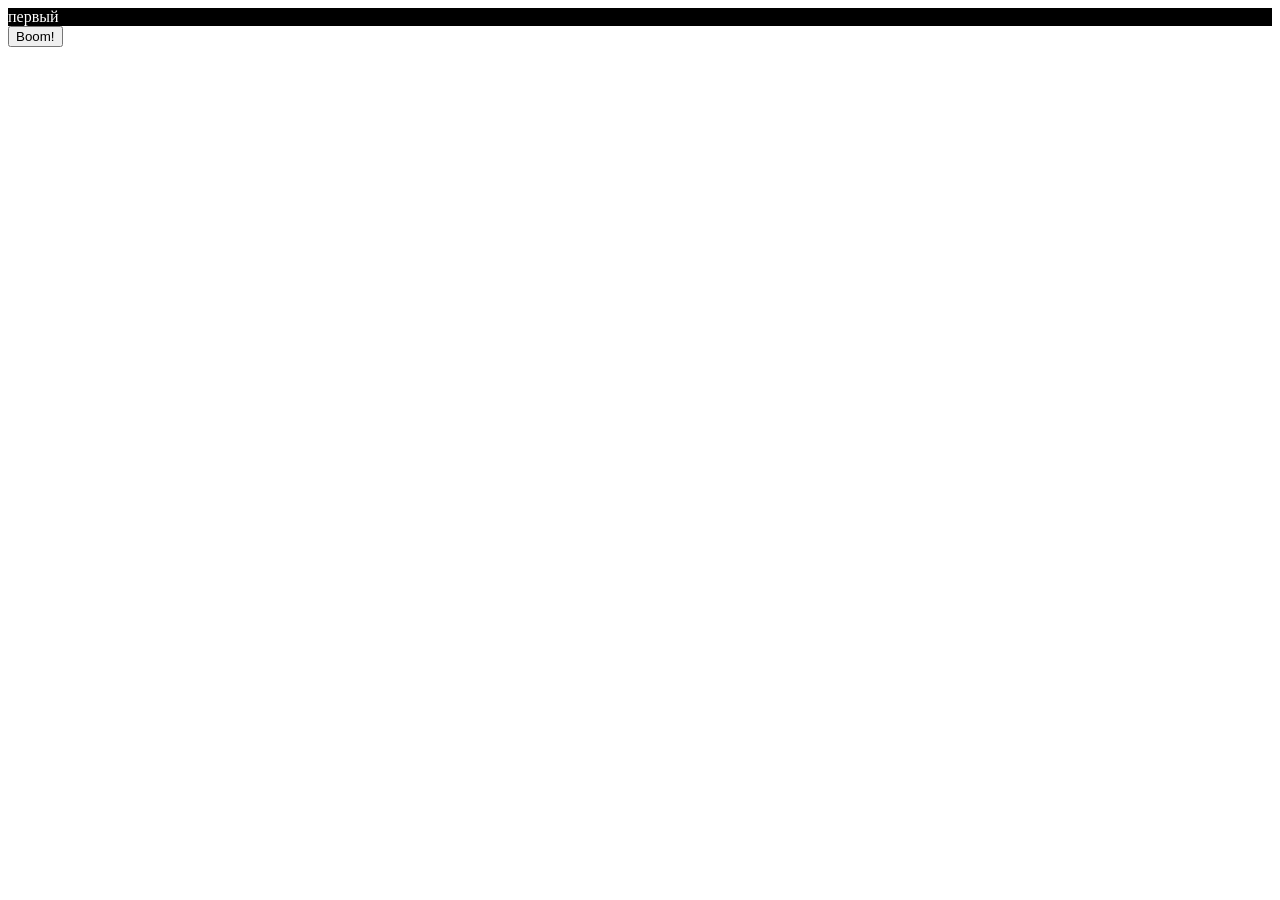
<file: lesson5/index.html>
<!DOCTYPE html>
<html lang="en">
<head>
    <meta charset="UTF-8">
    <meta name="viewport" content="width=device-width, initial-scale=1.0">
    <title>Document</title>
    <link rel="stylesheet" href="style.css">
</head>
<body>

    <div class="first">первый</div>
    <button class="mybtn">Boom!</button>
    <script src="./script.js"></script>
</body>
</html>
</file>
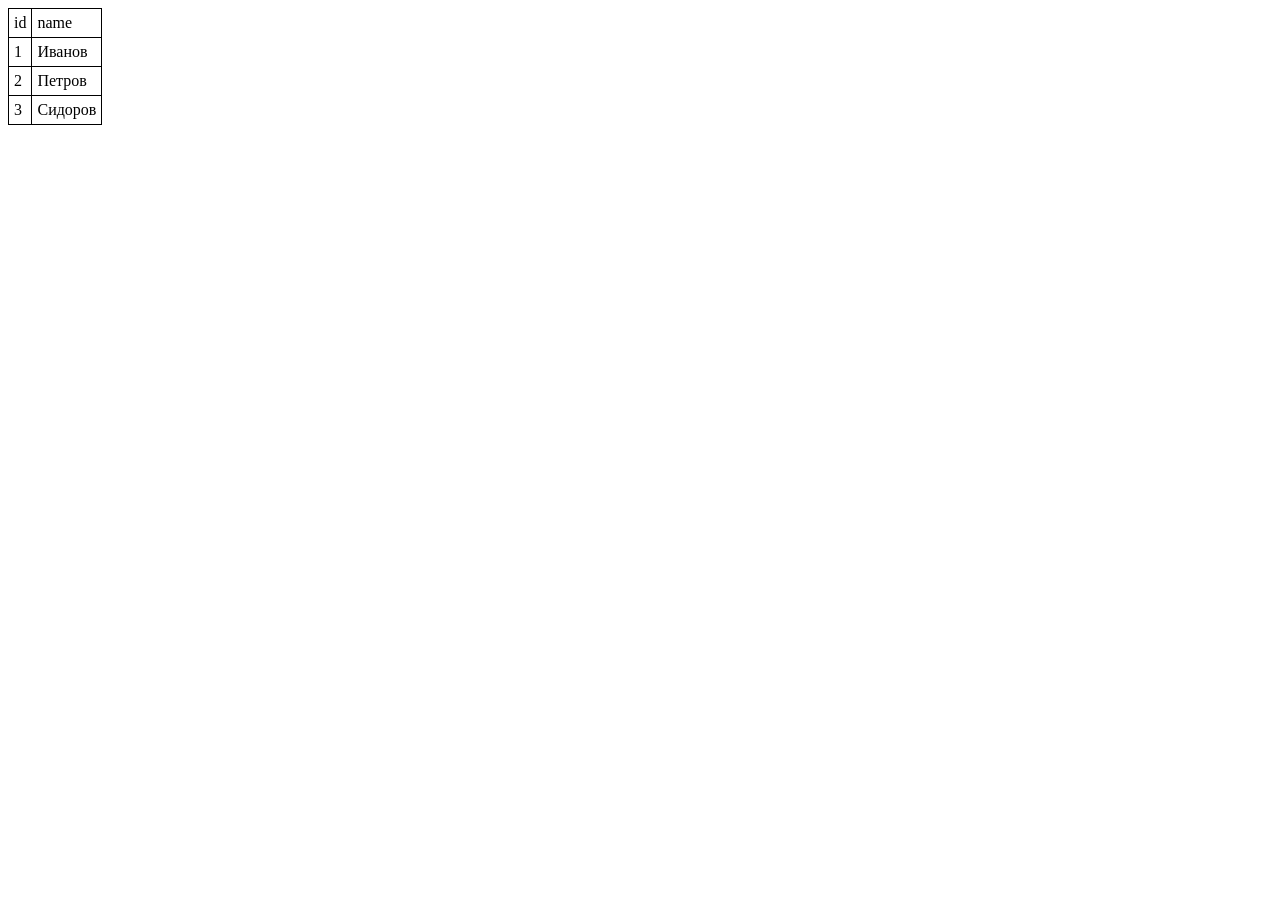
<file: lesson6/index.html>
<!DOCTYPE html>
<html lang="en">
<head>
    <meta charset="UTF-8">
    <meta http-equiv="X-UA-Compatible" content="IE=edge">
    <meta name="viewport" content="width=device-width, initial-scale=1.0">
    <title>Document</title>
    <link rel="stylesheet" href="style.css">
</head>
<body>

    <table class="table">
        <thead id="thead">

            
        </thead>
        <tbody id="tbody">

            <tr>
                <td>1</td>
                <td>Иванов</td>
            </tr>
            <tr>
                <td>2</td>
                <td>Петров</td>
            </tr>
            <tr>
                <td>3</td>
                <td>Сидоров</td>
            </tr>

        </tbody>
    </table>


    <script src="./script.js"></script>
</body>
</html>
</file>
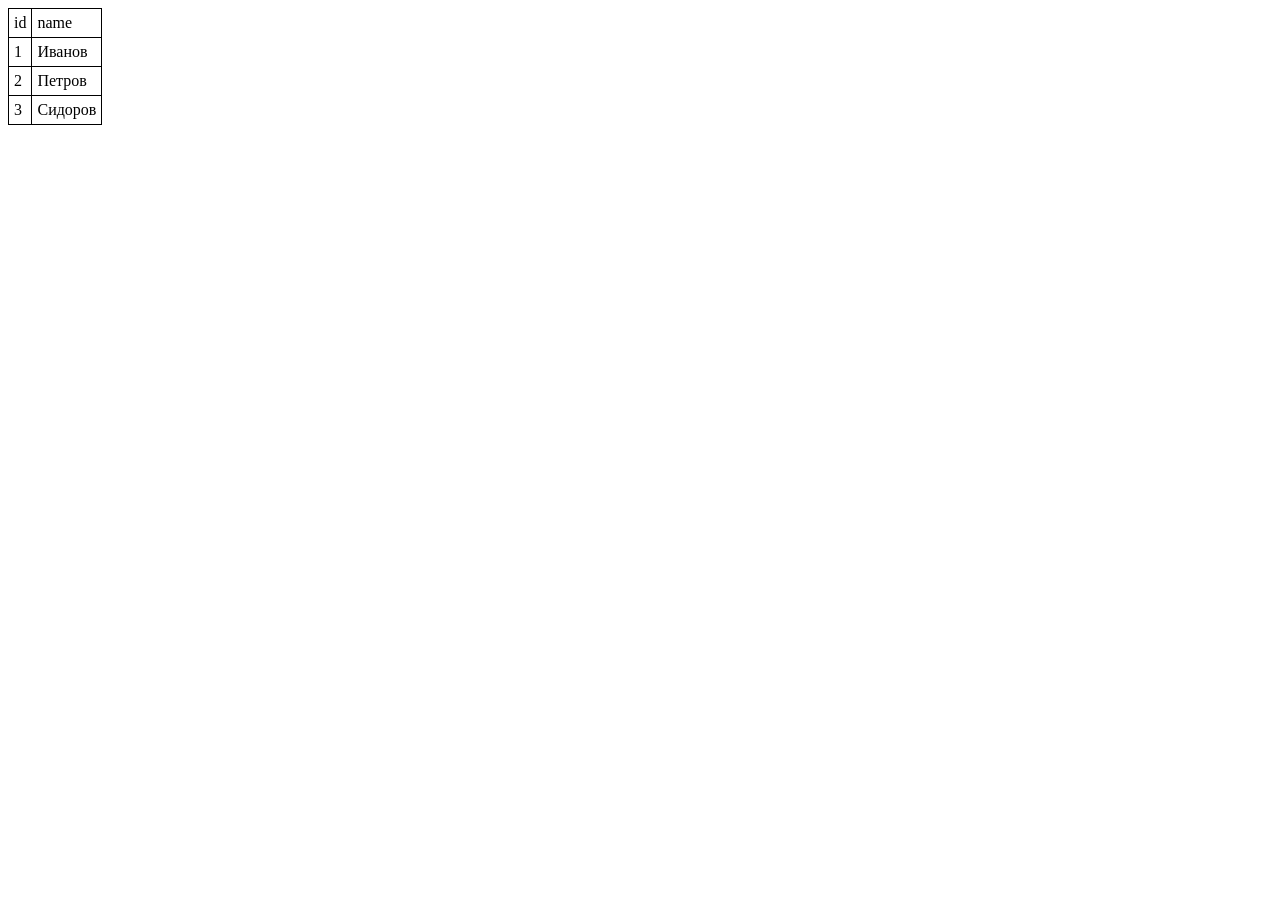
<file: Table/index.html>
<!DOCTYPE html>
<html lang="en">
<head>
    <meta charset="UTF-8">
    <meta http-equiv="X-UA-Compatible" content="IE=edge">
    <meta name="viewport" content="width=device-width, initial-scale=1.0">
    <title>Table</title>
    <link rel="stylesheet" href="style.css">
</head>
<body>

    <table class="table">
        <thead id="thead">

            
        </thead>
        <tbody id="tbody">

       

        </tbody>
    </table>


    <script src="./script.js"></script>
</body>
</html>
</file>
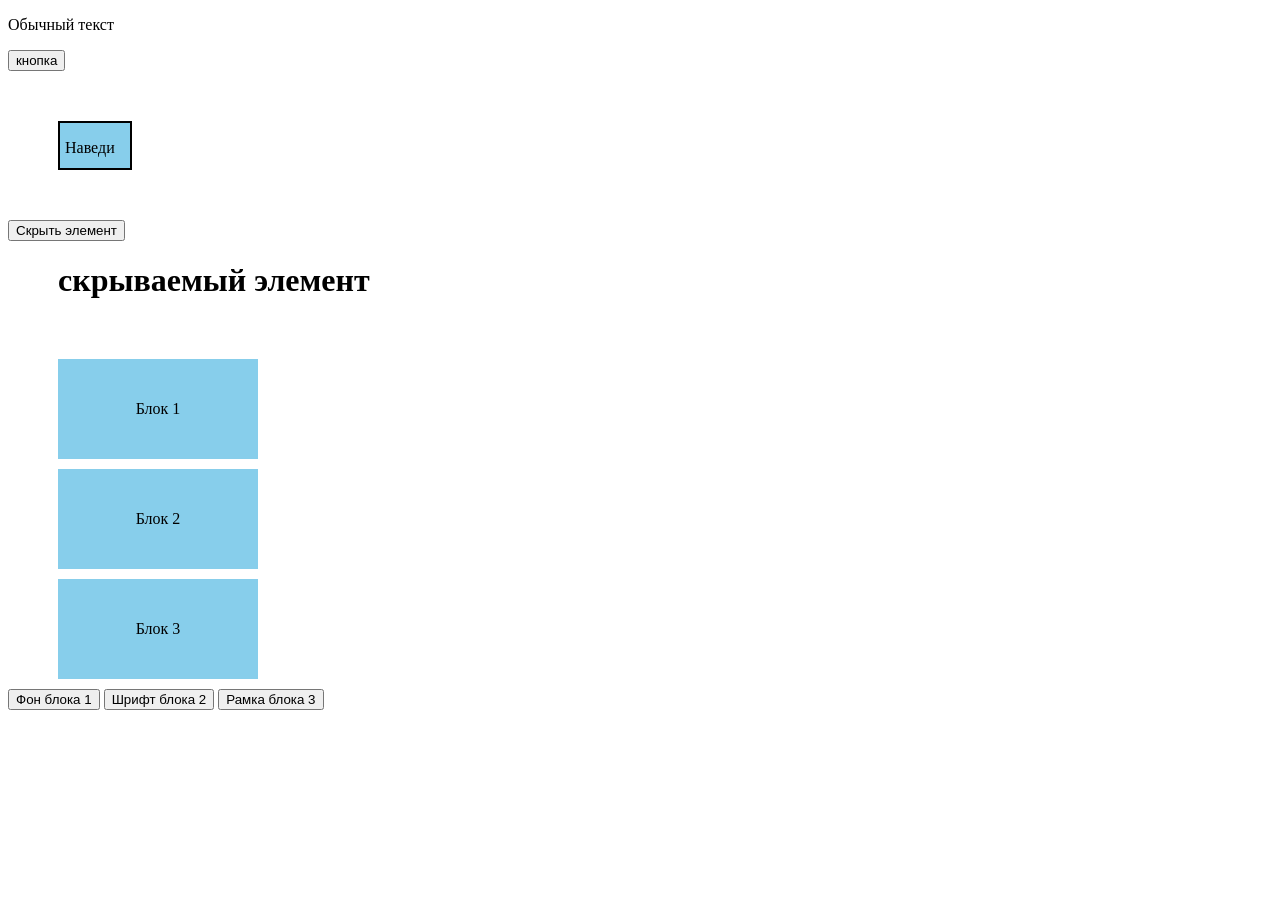
<file: Task_dz/index.html>
<!DOCTYPE html>
<html lang="en">
<head>
    <meta charset="UTF-8">
    <meta name="viewport" content="width=device-width, initial-scale=1.0">
    <title>Document</title>
    <link rel="stylesheet" href="style.css">
</head>
<body>

    <p class="first">Обычный текст</p>
    <button class="mybtn">кнопка</button>


    <div class="block" id="myBlock">
        <p>Наведи</p>
    </div>


    <button id="toggleButton">Скрыть элемент</button>
    <div class="mdiv" id="myDiv">
        <h1>скрываемый элемент</h1>
    </div>



    <div class="block1" id="block1">Блок 1</div>
    <div class="block2" id="block2">Блок 2</div>
    <div class="block3" id="block3">Блок 3</div>

    <button onclick="changeBg()">Фон блока 1</button>
    <button onclick="changeFont()">Шрифт блока 2</button>
    <button onclick="changeStyle()">Рамка блока 3</button>


    <script src="./script.js"></script>
</body>
</html>
</file>
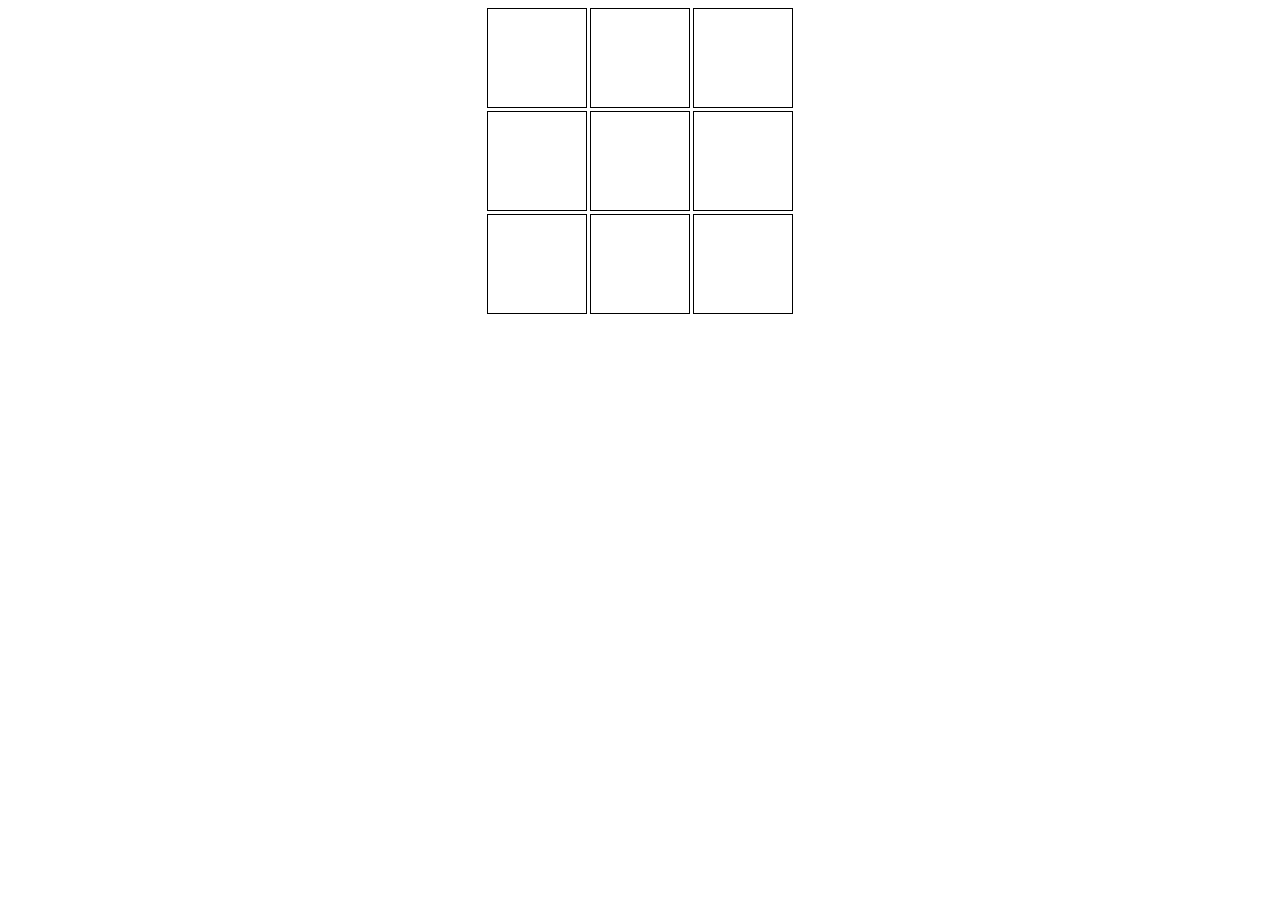
<file: x-o/index.html>
<!DOCTYPE html>
<html lang="en">
<head>
    <meta charset="UTF-8">
    <meta http-equiv="X-UA-Compatible" content="IE=edge">
    <meta name="viewport" content="width=device-width, initial-scale=1.0">
    <title>x-o</title>
    <link rel="stylesheet" href="style.css">
</head>
<body>

    <div class="boardHTML">
        <div class="cell" data-index="0"></div>
        <div class="cell" data-index="1"></div>
        <div class="cell" data-index="2"></div>
        <div class="cell" data-index="3"></div>
        <div class="cell" data-index="4"></div>
        <div class="cell" data-index="5"></div>
        <div class="cell" data-index="6"></div>
        <div class="cell" data-index="7"></div>
        <div class="cell" data-index="8"></div>

    </div>

    <script src="./script.js"></script>
</body>
</html>
</file>
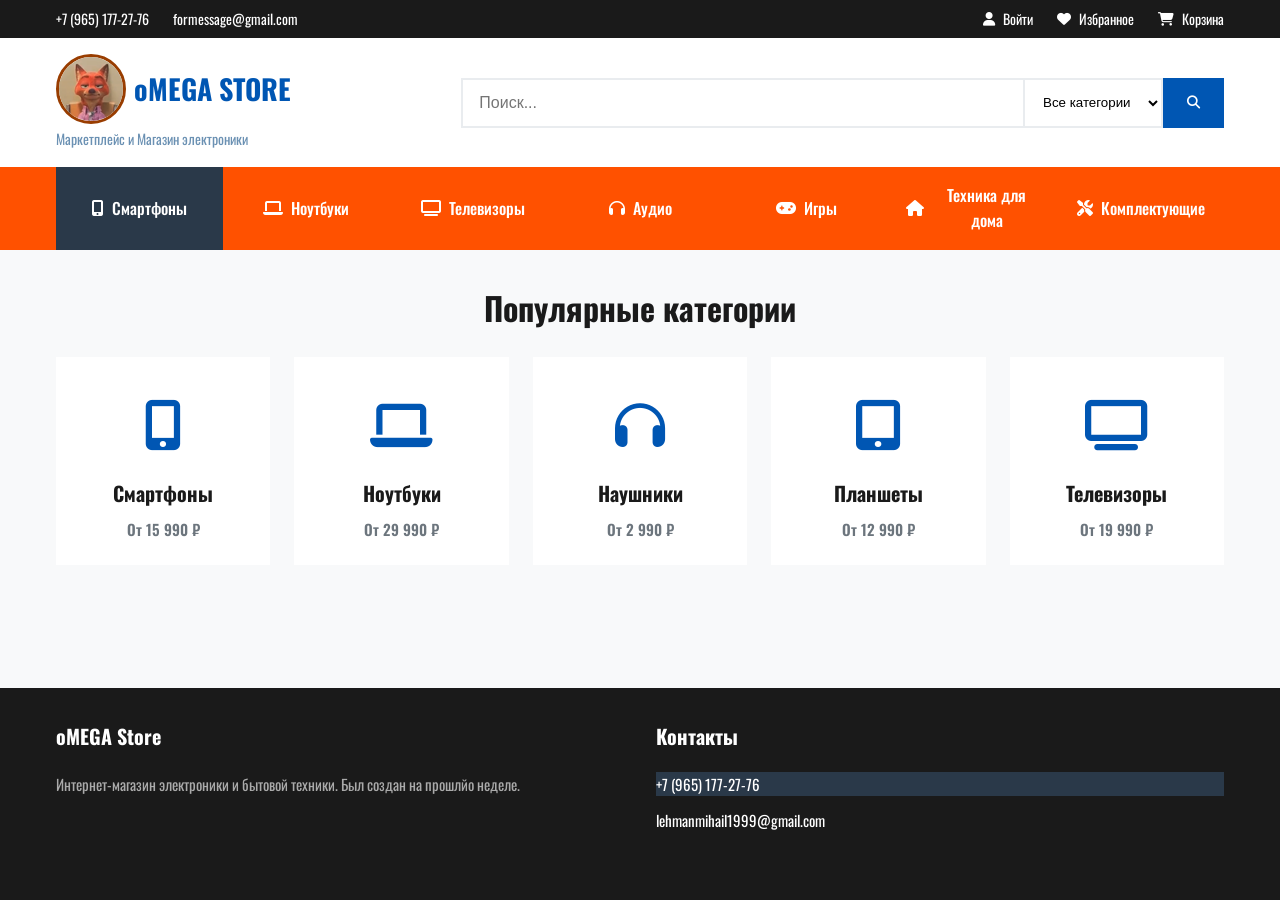
<file: Dem/HTML/index.html>
<!DOCTYPE html>
<html lang="ru">
<head>
    <meta charset="UTF-8">
    <meta name="viewport" content="width=device-width, initial-scale=1.0">
    <title>oMEGA</title>
    <link rel="stylesheet" href="https://cdnjs.cloudflare.com/ajax/libs/font-awesome/6.4.0/css/all.min.css">
    <link rel="stylesheet" href="https://fonts.google.com/share?selection.family=Oswald:wght@200..700|Roboto:ital,wght@0,100..900;1,100..900">
    <link rel="stylesheet" href="../CSS/style.css">
</head>
<body>

    <div class="top-bar">
        <div class="container">
            <div class="top-bar-content">
                <div class="contact-info">
                    <span> +7 (965) 177-27-76</span>
                    <span> formessage@gmail.com</span>
                </div>
                <div class="auth-links">
                    <a href="#"><i class="fas fa-user"></i> Войти</a>
                    <a href="#"><i class="fas fa-heart"></i> Избранное</a>
                    <a href="#"><i class="fas fa-shopping-cart"></i> Корзина</a>
                </div>
            </div>
        </div>
    </div>

    <header class="header">
        <div class="container">
            <div class="header-content">
                <div class="logo">
                    <h1><img src="../IMG/asd.png" alt="" class="bas"> oMEGA STORE</h1>
                    <p class="tagline">Маркетплейс и Магазин электроники</p>
                </div>
                
                <div class="search-bar">
                    <div class="search-container">
                        <input type="text" placeholder="Поиск...">
                        <select class="category-select">
                            <option>Все категории</option>
                            <option>Смартфоны</option>
                            <option>Ноутбуки</option>
                            <option>Телевизоры</option>
                            <option>Аксессуары</option>
                        </select>
                        <button class="search-btn"><i class="fas fa-search"></i></button>
                    </div>
                </div>
            </div>
        </div>
    </header>

    <nav class="main-nav">
        <div class="container">
            <ul class="nav-menu">
                <li><a href="#"><i class="fas fa-mobile-alt"></i> Смартфоны</a></li>
                <li><a href="#"><i class="fas fa-laptop"></i> Ноутбуки</a></li>
                <li><a href="#"><i class="fas fa-tv"></i> Телевизоры</a></li>
                <li><a href="#"><i class="fas fa-headphones"></i> Аудио</a></li>
                <li><a href="#"><i class="fas fa-gamepad"></i> Игры</a></li>
                <li><a href="#"><i class="fas fa-home"></i> Техника для дома</a></li>
                <li><a href="#"><i class="fas fa-tools"></i> Комплектующие</a></li>
            </ul>
            <button class="burger-menu" aria-label="Меню">
                <span></span>
                <span></span>
                <span></span>
            </button>
        </div>
    </nav>

    <main class="main-content">
        <div class="container">

            <section class="categories">
                <h2 class="section-title">Популярные категории</h2>
                <div class="categories-container">
                    <div class="category-card">
                        <div class="category-icon">
                            <i class="fas fa-mobile-alt"></i>
                        </div>
                        <h3>Смартфоны</h3>
                        <p>От 15 990 ₽</p>
                    </div>
                    <div class="category-card">
                        <div class="category-icon">
                            <i class="fas fa-laptop"></i>
                        </div>
                        <h3>Ноутбуки</h3>
                        <p>От 29 990 ₽</p>
                    </div>
                    <div class="category-card">
                        <div class="category-icon">
                            <i class="fas fa-headphones"></i>
                        </div>
                        <h3>Наушники</h3>
                        <p>От 2 990 ₽</p>
                    </div>
                    <div class="category-card">
                        <div class="category-icon">
                            <i class="fas fa-tablet-alt"></i>
                        </div>
                        <h3>Планшеты</h3>
                        <p>От 12 990 ₽</p>
                    </div>
                    <div class="category-card">
                        <div class="category-icon">
                            <i class="fas fa-tv"></i>
                        </div>
                        <h3>Телевизоры</h3>
                        <p>От 19 990 ₽</p>
                    </div>
                </div>
            </section>
        </div>

        
    </main>

    <footer class="footer">
        <div class="container">
            <div class="footer-content">
                <div class="footer-section">
                    <h3>oMEGA Store</h3>
                    <p>Интернет-магазин электроники и бытовой техники. Был создан на прошлйо неделе.</p>
                    <div class="social-links">
                    </div>
                </div>
                
                <div class="footer-section">
                    <h3>Контакты</h3>
                    <ul class="contact-list">
                        <li> +7 (965) 177-27-76</li>
                        <li> lehmanmihail1999@gmail.com</li>
                    </ul>
                </div>
            </div>
        </div>
    </footer>

</body>
</html>
</file>
<file: lesson5/style.css>
.first {
    color: white;
    background-color: black;
}
</file>
<file: lesson6/style.css>
.table {
	border: 1px solid black;
	border-collapse: collapse; 
}
.table th {
	padding: 5px;
	border: 1px solid black;
}
.table td {
	border: 1px solid black;
	padding: 5px;
}
</file>
<file: Table/style.css>
.table {
	border: 1px solid black;
	border-collapse: collapse; 
}
.table th {
	padding: 5px;
	border: 1px solid black;
}
.table td {
	border: 1px solid black;
	padding: 5px;
}
</file>
<file: Task_dz/style.css>
.block {
    padding: 0px 5px 5px 5px;
    margin-top: 50px;
    margin-bottom: 50px;
    margin-left: 50px;
    width: 60px;
    height: 40px;
    background-color:skyblue;
    border: 2px solid black;
}
.block.hovered {
    background-color: rgb(255, 156, 26);
}
.mdiv{
    margin-bottom: 60px;
    margin-left: 50px;
}
.block1{
    width: 200px;
    height: 100px;
    background: skyblue;
    margin: 10px;
     margin-left: 50px;
    text-align: center;
    line-height: 100px;
}
.block2{
    width: 200px;
    height: 100px;
    background: skyblue;
    margin: 10px;
     margin-left: 50px;
    text-align: center;
    line-height: 100px;
}
.block3{
    width: 200px;
     height: 100px;
    background: skyblue;
    margin: 10px;
     margin-left: 50px;
    text-align: center;
    line-height: 100px;
}
</file>
<file: x-o/style.css>
.boardHTML {
    display: grid;
    grid-template-columns: repeat(3, 100px);
    grid-template-rows: repeat(3, 100px);
    gap: 3px;
    justify-content: center;
}
.cell {
    text-align: center;
    font-size: 90px;
    border: 1px solid black;
}
</file>
<file: Dem/CSS/style.css>
@font-face {
    font-family: Oswald;
    src: url(../fonts/Oswald-VariableFont_wght.ttf);
}
* {
    margin: 0;
    padding: 0;
    box-sizing: border-box;
}
html {
    font-size: 16px;
}
body {
    font-family: Oswald;
    line-height: 1.6;
    color: #1a1a1a;
    background-color: #f8f9fa;
    min-height: 100vh;
    display: flex;
    flex-direction: column;
}
.container {
    width: 100%;
    max-width: 1200px;
    margin: 0 auto;
    padding: 0 16px;
}
.top-bar {
    background-color: #1a1a1a;
    color: #ffffff;
    padding: 8px 0px;
    font-size: 14px;
}
.top-bar-content {
    display: flex;
    justify-content: space-between;
    align-items: center;
    flex-wrap: wrap;
    gap: 16px;
}
.contact-info {
    display: flex;
    flex-wrap: wrap;
    gap: 24px;
}
.contact-info span {
    display: flex;
    align-items: center;
    gap: 8px;
}
.auth-links {
    display: flex;
    flex-wrap: wrap;
    gap: 24px;
}
.auth-links a {
    color: #ffffff;
    text-decoration: none;
    display: flex;
    align-items: center;
    gap: 8px;
}
.auth-links a:hover {
    color: #ff6b00;
}
.header {
    background-color: #ffffff;
    padding: 16px 0;
    box-shadow: 0px 2px 4px rgba(0,0,0,0.1);
}
.header-content {
    display: flex;
    align-items: center;
    justify-content: space-between;
    flex-wrap: wrap;
    gap: 24px;
}
.logo {
    flex: 1;
    min-width: 200px;
}
.bas{
    border-radius: 50%;
    border:solid #993d00 3px;
}
.bas:hover{
   cursor: pointer;
}
.logo h1 {
    font-size: 28px;
    color: #0056b3;
    display: flex;
    align-items: center;
    gap: 8px;
}
.tagline {
    font-size: 14px;
    color: #6b91b3;
    margin-top: 4px;
}
.search-bar {
    flex: 2;
    min-width: 300px;
}
.search-container {
    display: flex;
    width: 100%;
}
.search-container input {
    flex: 1;
    padding: 14px 16px;
    border: 2px solid #e9ecef;
    border-right: none;
    font-size: 16px;
}
.category-select {
    padding: 14px;
    border: 2px solid #e9ecef;
    background-color: white;
    min-width: 140px;
    cursor: pointer;
}
.search-btn {
    background-color: #0056b3;
    color: white;
    border: none;
    padding: 0 24px;
    cursor: pointer;
    display: flex;
    align-items: center;
    justify-content: center;
}
.search-btn:hover {
    background-color: #003d82;
}

.header-actions {
    flex: 1;
    display: flex;
    gap: 12px;
    min-width: 200px;
    justify-content: flex-end;
}
.btn {
    padding: 12px 24px;
    border: none;
    border-radius: 8px;
    font-family: inherit;
    font-weight: 600;
    cursor: pointer;
    display: inline-flex;
    align-items: center;
    justify-content: center;
    gap: 8px;
    font-size: 15px;
}
.btn:hover {
    box-shadow: 0 4px 8px rgba(0,0,0,0.12);
}
.compare-btn {
    background-color: #6c757d;
    color: white;
}
.compare-btn:hover {
    background-color: #5a6268;
}
.primary-btn {
    background-color: #0056b3;
    color: white;
}
.primary-btn:hover {
    background-color: #003d82;
}
.main-nav {
    background: #ff5100 ;
    padding: 0;
    position: relative;
}
li:first-child{
    background-color: #2a3949;
}
.nav-menu {
    display: flex;
    list-style: none;
    flex-wrap: wrap;
}
.nav-menu li {
    flex: 1;
    min-width: 120px;
}
.nav-menu a {
    color: white;
    text-decoration: none;
    padding: 16px;
    display: flex;
    align-items: center;
    justify-content: center;
    gap: 8px;
    font-weight: 500;
    text-align: center;
    height: 100%;
}
.nav-menu a:hover {
    background-color: rgb(0, 58, 218);
}
.burger-menu {
    display: none;
    background: none;
    border: none;
    color: white;
    cursor: pointer;
    padding: 8px;
    flex-direction: column;
    gap: 4px;
    align-items: center;
    justify-content: center;
}
.burger-menu span {
    width: 25px;
    height: 3px;
    background: white;
    display: block;
}
.main-content {
    flex: 1;
    padding: 32px 0;
}
.section-title {
    font-size: 32px;
    margin-bottom: 24px;
    color: #1a1a1a;
    text-align: center;
}
.categories {
    margin-bottom: 48px;
}
.categories-container {
    display: flex;
    flex-wrap: wrap;
    justify-content: center;
    gap: 24px;
    margin-top: 16px;
}
.category-card {
    background-color: white;
    padding: 24px;
    border-radius: 0px;
    text-align: center;
    flex: 1;
    min-width: 180px;
    max-width: 220px;
}
.category-card:hover {
    box-shadow: 10px 20px 30px rgba(255, 102, 0, 0.12);
}
.category-icon {
    font-size: 50px;
    color: #0056b3;
    margin-bottom: 16px;
}
.category-card h3 {
    font-size: 20px;
    margin-bottom: 8px;
    color: #1a1a1a;
}
.category-card p {
    color: #6c757d;
    font-weight: 600;
    font-size: 15px;
}
.footer {
    background-color: #1a1a1a;
    color: white;
    padding: 32px 0 24px;
    margin-top: auto;
}
.footer-content {
    display: flex;
    flex-wrap: wrap;
    justify-content: space-between;
    gap: 32px;
    margin-bottom: 32px;
}
.footer-section {
    flex: 1;
    min-width: 220px;
}
.footer-section h3 {
    font-size: 20px;
    margin-bottom: 20px;
    color: white;
}
.footer-section p {
    color: #aaa;
    line-height: 1.6;
    margin-bottom: 16px;
    font-size: 15px;
}
.footer-section ul {
    list-style: none;
}
.footer-section ul li {
    margin-bottom: 12px;
}
.footer-section a {
    color: #aaa;
    text-decoration: none;
    font-size: 15px;
}
.footer-section a:hover {
    color: white;
}
.contact-list li {
    display: flex;
    align-items: flex-start;
    flex-wrap: wrap;
    gap: 12px;
    margin-bottom: 16px;
    font-size: 15px;
}
.contact-list i {
    margin-top: 3px;
}
.social-links {
    display: flex;
    flex-wrap: wrap;
    gap: 16px;
    margin-top: 16px;
}
.social-links a {
    display: flex;
    align-items: center;
    justify-content: center;
    width: 36px;
    height: 36px;
    background-color: rgba(255,255,255,0.1);
    border-radius: 50%;
    color: white;
    font-size: 18px;
    text-decoration: none;
}
.social-links a:hover {
    background-color: #0056b3;
}
.footer-bottom {
    border-top: 1px solid rgba(255,255,255,0.1);
    padding-top: 24px;
    display: flex;
    justify-content: space-between;
    align-items: center;
    flex-wrap: wrap;
    gap: 16px;
    font-size: 14px;
    color: #aaa;
}
.payment-methods {
    display: flex;
    flex-wrap: wrap;
    gap: 16px;
    font-size: 24px;
}
@media (max-width: 1024px) {
    .container {
        padding: 0 12px;
    }
}
@media (max-width: 768px) {
    .header-content {
        flex-direction: column;
        text-align: center;
    }
    .search-bar {
        width: 100%;
    }
    .header-actions {
        width: 100%;
        justify-content: center;
    }
    .nav-menu {
        display: none;
        flex-direction: column;
        position: absolute;
        top: 100%;
        left: 0;
        width: 100%;
        background: #0056b3;
        z-index: 1000;
    }
    .nav-menu.active {
        display: flex;
    }
    .nav-menu li {
        width: 100%;
        min-width: 100%;
    }
    .burger-menu {
        display: flex;
    }
    .top-bar-content {
        justify-content: center;
        text-align: center;
    }
    .contact-info, .auth-links {
        justify-content: center;
    }
    .footer-bottom {
        flex-direction: column;
        text-align: center;
    }
    .section-title {
        font-size: 24px;
    }
}
@media (max-width: 480px) {
    .category-select {
        display: none;
    }
    .section-title {
        font-size: 20px;
    }
    .categories-container {
        gap: 16px;
    }
    .category-card {
        min-width: 150px;
        padding: 16px;
    }
    .logo h1 {
        font-size: 24px;
    }
    .header-actions .btn {
        padding: 10px 16px;
        font-size: 14px;
    }
}
</file>
